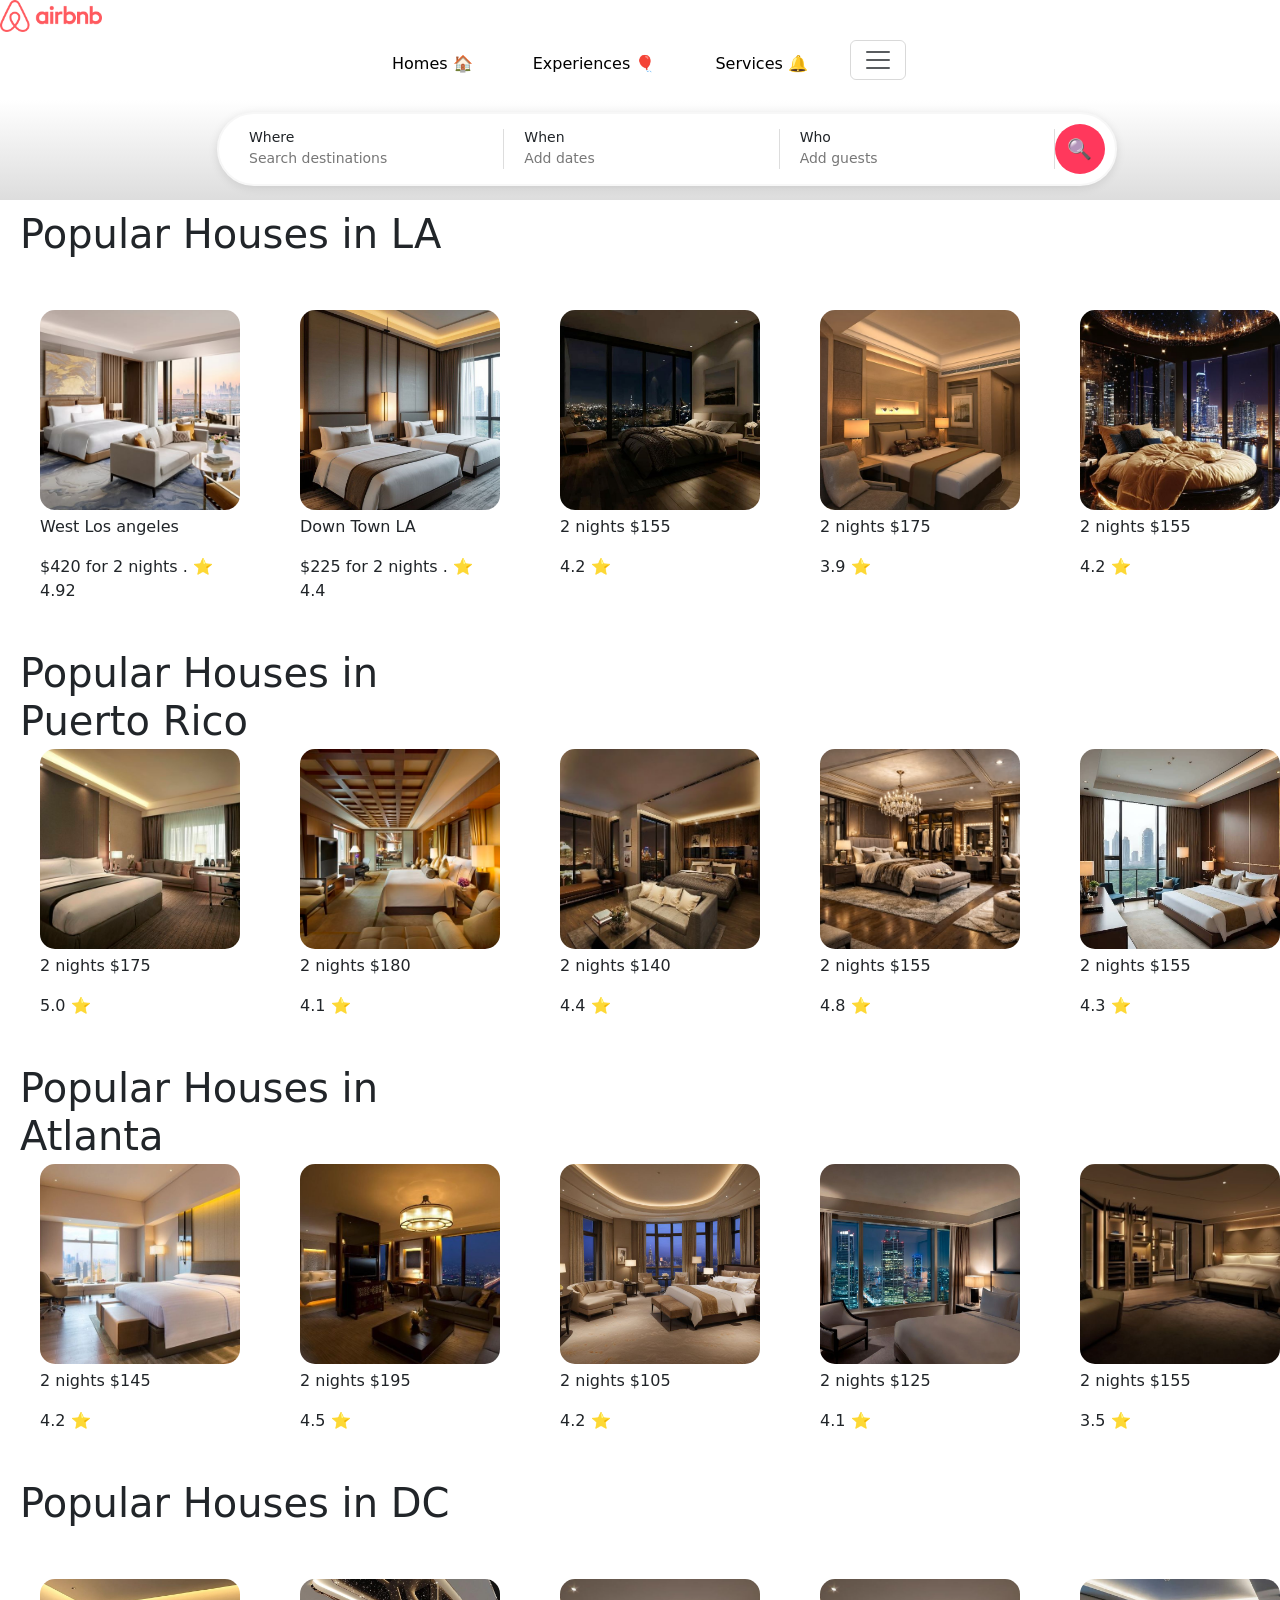
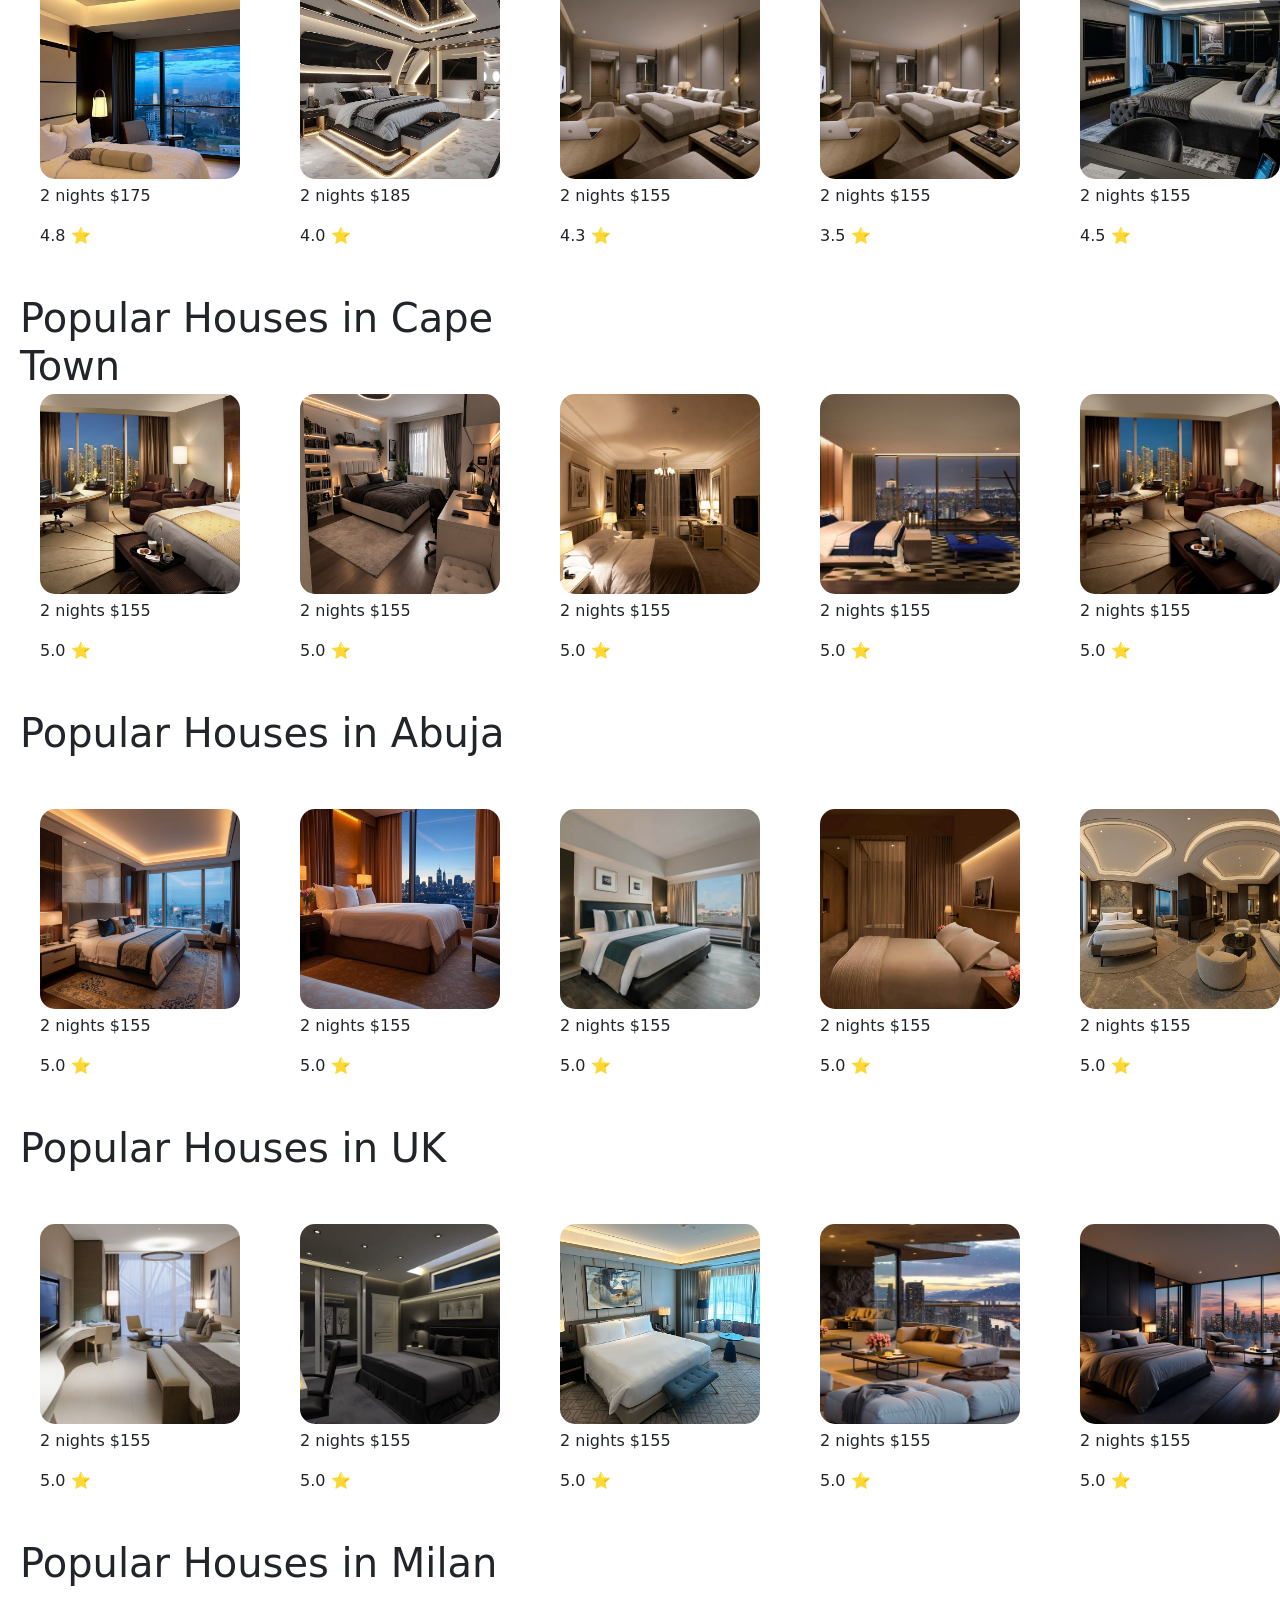
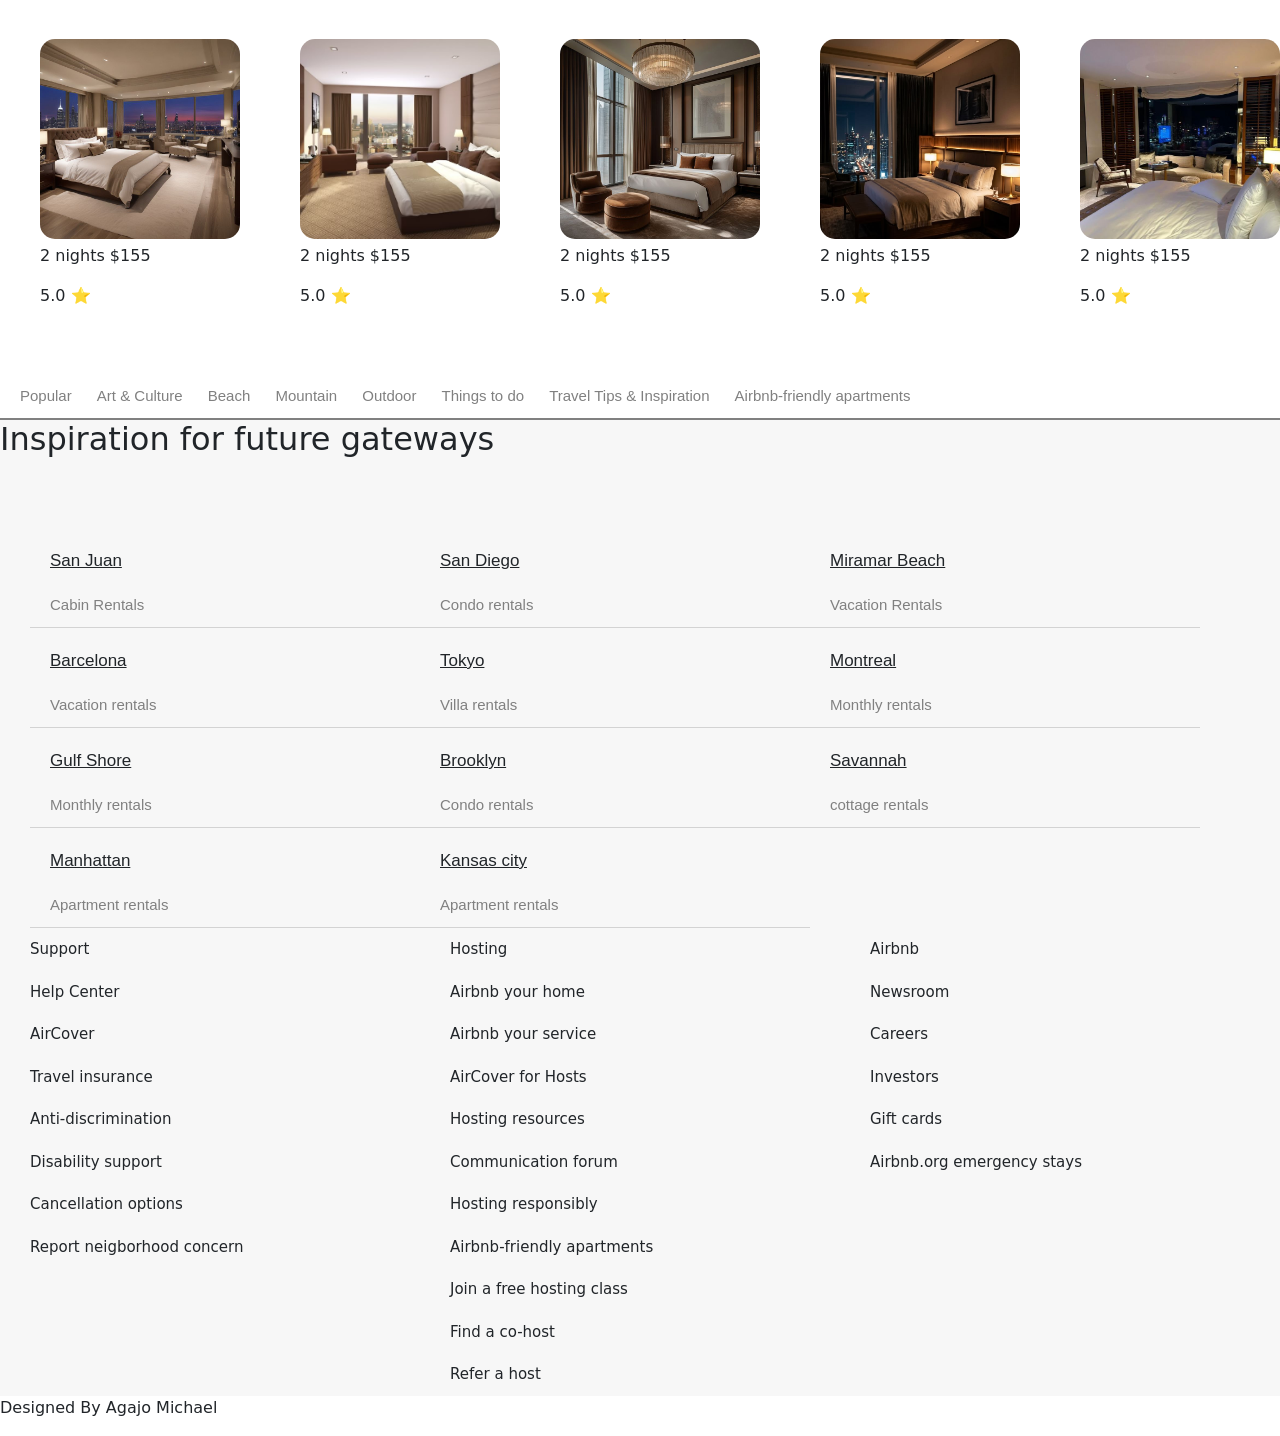
<file: index.html>
<!DOCTYPE html>
<html lang="en">
<head>
    <meta charset="UTF-8">
    <meta name="viewport" content="width=device-width, initial-scale=1.0">
    <title>AirBnB.com</title>
    <link rel="stylesheet"
    href="AirBnB.css">
    <link href="https://cdn.jsdelivr.net/npm/bootstrap@5.3.8/dist/css/bootstrap.min.css" rel="stylesheet" integrity="sha384-sRIl4kxILFvY47J16cr9ZwB07vP4J8+LH7qKQnuqkuIAvNWLzeN8tE5YBujZqJLB" crossorigin="anonymous">
  
</head>
<body>
    
    <script src="https://cdn.jsdelivr.net/npm/bootstrap@5.3.8/dist/js/bootstrap.bundle.min.js" integrity="sha384-FKyoEForCGlyvwx9Hj09JcYn3nv7wiPVlz7YYwJrWVcXK/BmnVDxM+D2scQbITxI" crossorigin="anonymous"></script>
<header id="header">
    <div class="left">
        <img src="Airbnb_Logo_Bélo.svg.png" class="logo" alt="logo">
    </div>
    <div class="tpp">
    <nav class="top-navbar">
        <a href="" id="mylink">Homes 🏠</a>
        <a href="" id="mylink">Experiences 🎈</a>
        <a href="helppage.html" id="mylink">Services 🔔</a>







<nav class="navbar navbar-light bg-light d-sm-block d-md-block bg-white text-dark ">
      <div class="container">
        <button class="navbar-toggler"
        type="button"
        data-bs-toggle="collapse"
        data-bs-target="#navbarNav">
      <span class="navbar-toggler-icon"></span>
      </button>
      <div class="nav-md-none collapse navbar-collapse"
      id="navbarNav">
      <ul class="navbar-nav ms-auto">
      <li class="nav-item dropdown">
        <a class="nav-link"
        href="helppage.html">Help Center
      </a>
         <a class="nav-link"
        href="#">Login/Sign Up  
    </a>






        
    </nav>
    </div>
    <div id="navbar">
        <div class="search-bar">
            <h5>Where</h5>
            <p>Search destinations</p>
        </div>
        <div class="search-bar">
            <h5>When</h5>
            <p>Add dates</p>
        </div>
        <div class="search-bar">
            <h5>Who</h5>
            <p>Add guests</p>
        </div>
        <button class="search-btn">🔍</button>
    </div>
</header>
        <section class="grid-container">
            <h1>Popular Houses in LA</h1>
            <div class="grid-item">
                <img src="room 1.jpg" alt="">
                <p class="caption">West Los angeles</p>
                <p class="caption">$420 for 2 nights . ⭐ 4.92</p>
            </div>
            <div class="grid-item">
                <img src="room 2.jpg" alt="">
                <p class="caption">Down Town LA</p>
                <p class="caption">$225 for 2 nights . ⭐ 4.4</p>
            </div>
            <div class="grid-item"><img src="room 3.jpg" alt="" srcset="">
            <p class="caption">2 nights $155</p>
            <p class="ratings">4.2 ⭐</p>
                </div>
            <div class="grid-item"><img src="room 4.jpg" alt="" srcset="">
            <p class="caption">2 nights $175</p>
            <p class="ratings">3.9 ⭐</p>
        </div>
            <div class="grid-item"><img src="room 5.jpg" alt="" srcset="">
            <p class="caption">2 nights $155</p>
            <p class="ratings">4.2 ⭐</p>
        </div>
            <div class="grid-item"><img src="room 6.jpg" alt="" srcset="">
            <p class="caption">2 nights $150</p>
            <p class="ratings">3.9 ⭐</p>
        </div>
            <div class="grid-item"><img src="room 7.jpg" alt="" srcset="">
            <p class="caption">2 nights $165</p>
            <p class="ratings">4.6 ⭐</p>
        </div>
        </section>
        <section class="grid-container">
            <h1>Popular Houses in Puerto Rico</h1>
            <div class="grid-item"><img src="room 8.jpg" alt="">
            <p class="caption">2 nights $175</p>
            <p class="ratings">5.0 ⭐</p>
        </div>
            <div class="grid-item"><img src="room 9.jpg" alt="">
            <p class="caption">2 nights $180</p>
            <p class="ratings">4.1 ⭐</p>
        </div>
            <div class="grid-item"><img src="room 10.jpg" alt="">
            <p class="caption">2 nights $140</p>
            <p class="ratings">4.4 ⭐</p>
        </div>
            <div class="grid-item"><img src="room 11.jpg" alt="">
            <p class="caption">2 nights $155</p>
            <p class="ratings">4.8 ⭐</p>
        </div>
            <div class="grid-item"><img src="room 12.jpg" alt="">
            <p class="caption">2 nights $155</p>
            <p class="ratings">4.3 ⭐</p>
        </div>
            <div class="grid-item"><img src="room 13.jpg" alt="">
            <p class="caption">2 nights $255</p>
            <p class="ratings">4.6 ⭐</p>
        </div>
            <div class="grid-item"><img src="room 14.jpg" alt="">
            <p class="caption">2 nights $135</p>
            <p class="ratings">4.3 ⭐</p>
        </div>
        </section>
        <section class="grid-container">
            <h1>Popular Houses in Atlanta</h1>
            <div class="grid-item"><img src="room 15.jpg" alt="">
            <p class="caption">2 nights $145</p>
            <p class="ratings">4.2 ⭐</p>
        </div>
            <div class="grid-item"><img src="room 16.jpg" alt="">
            <p class="caption">2 nights $195</p>
            <p class="ratings">4.5 ⭐</p>
        </div>
            <div class="grid-item"><img src="room 17.jpg" alt="">
            <p class="caption">2 nights $105</p>
            <p class="ratings">4.2 ⭐</p>
        </div>
            <div class="grid-item"><img src="room 18.jpg" alt="">
            <p class="caption">2 nights $125</p>
            <p class="ratings">4.1 ⭐</p>
        </div>
            <div class="grid-item"><img src="room 19.jpg" alt="">
            <p class="caption">2 nights $155</p>
            <p class="ratings">3.5 ⭐</p>
        </div>
            <div class="grid-item"><img src="room 20.jpg" alt="">
            <p class="caption">2 nights $155</p>
            <p class="ratings">4.3 ⭐</p>
        </div>
            <div class="grid-item"><img src="room 21.jpg" alt="">
            <p class="caption">2 nights $172</p>
            <p class="ratings">3.7 ⭐</p>
        </div>
        </section>
        <section class="grid-container">
            <h1>Popular Houses in DC</h1>
            <div class="grid-item"><img src="room 22.jpg" alt="">
            <p class="caption">2 nights $175</p>
            <p class="ratings">4.8 ⭐</p>
        </div>
            <div class="grid-item"><img src="room 23.jpg" alt="">
            <p class="caption">2 nights $185</p>
            <p class="ratings">4.0 ⭐</p>
        </div>
            <div class="grid-item"><img src="room 24.jpg" alt="">
            <p class="caption">2 nights $155</p>
            <p class="ratings">4.3 ⭐</p>
        </div>
            <div class="grid-item"><img src="room 25.jpg" alt="">
            <p class="caption">2 nights $155</p>
            <p class="ratings">3.5 ⭐</p>
        </div>
            <div class="grid-item"><img src="room 26.jpg" alt="">
            <p class="caption">2 nights $155</p>
            <p class="ratings">4.5 ⭐</p>
        </div>
            <div class="grid-item"><img src="room 27.jpg" alt="">
            <p class="caption">2 nights $155</p>
            <p class="ratings">4.3 ⭐</p>
        </div>
            <div class="grid-item"><img src="room 28.jpg" alt="">
            <p class="caption">2 nights $155</p>
            <p class="ratings">5.0 ⭐</p>
        </div>
        </section>
        <section class="grid-container">
            <h1>Popular Houses in Cape Town</h1>
            <div class="grid-item"><img src="room 29.jpg" alt="">
            <p class="caption">2 nights $155</p>
            <p class="ratings">5.0 ⭐</p>
        </div>
            <div class="grid-item"><img src="room 30.jpg" alt="">
            <p class="caption">2 nights $155</p>
            <p class="ratings">5.0 ⭐</p>
        </div>
            <div class="grid-item"><img src="room 31.jpg" alt="">
            <p class="caption">2 nights $155</p>
            <p class="ratings">5.0 ⭐</p>
        </div>
            <div class="grid-item"><img src="room 32.jpg" alt="">
            <p class="caption">2 nights $155</p>
            <p class="ratings">5.0 ⭐</p>
        </div>
            <div class="grid-item"><img src="room 33.jpg" alt="">
            <p class="caption">2 nights $155</p>
            <p class="ratings">5.0 ⭐</p>
        </div>
            <div class="grid-item"><img src="room 34.jpg" alt="">
            <p class="caption">2 nights $155</p>
            <p class="ratings">5.0 ⭐</p>
        </div>
            <div class="grid-item"><img src="room 35.jpg" alt="">
            <p class="caption">2 nights $155</p>
            <p class="ratings">5.0 ⭐</p>
        </div>
        </section>
        <section class="grid-container">
            <h1>Popular Houses in Abuja</h1>
            <div class="grid-item"><img src="room 36.jpg" alt="">
            <p class="caption">2 nights $155</p>
            <p class="ratings">5.0 ⭐</p>
        </div>
            <div class="grid-item"><img src="room 37.jpg" alt="">
            <p class="caption">2 nights $155</p>
            <p class="ratings">5.0 ⭐</p>
        </div>
            <div class="grid-item"><img src="room 38.jpg" alt="">
            <p class="caption">2 nights $155</p>
            <p class="ratings">5.0 ⭐</p>
        </div>
            <div class="grid-item"><img src="room 39.jpg" alt="">
            <p class="caption">2 nights $155</p>
            <p class="ratings">5.0 ⭐</p>
        </div>
            <div class="grid-item"><img src="room 40.jpg" alt="">
            <p class="caption">2 nights $155</p>
            <p class="ratings">5.0 ⭐</p>
        </div>
            <div class="grid-item"><img src="room 41.jpg" alt="">
            <p class="caption">2 nights $155</p>
            <p class="ratings">5.0 ⭐</p>
        </div>
            <div class="grid-item"><img src="room 42.jpg" alt="">
            <p class="caption">2 nights $155</p>
            <p class="ratings">5.0 ⭐</p>
        </div>
        </section>
        <section class="grid-container">
            <h1>Popular Houses in UK</h1>
            <div class="grid-item"><img src="room 43.jpg" alt="">
            <p class="caption">2 nights $155</p>
            <p class="ratings">5.0 ⭐</p>
        </div>
            <div class="grid-item"><img src="room 44.jpg" alt="">
            <p class="caption">2 nights $155</p>
            <p class="ratings">5.0 ⭐</p>
        </div>
            <div class="grid-item"><img src="room 45.jpg" alt="">
            <p class="caption">2 nights $155</p>
            <p class="ratings">5.0 ⭐</p>
        </div>
            <div class="grid-item"><img src="room 46.jpg" alt="">
            <p class="caption">2 nights $155</p>
            <p class="ratings">5.0 ⭐</p>
        </div>
            <div class="grid-item"><img src="room 47.jpg" alt="">
            <p class="caption">2 nights $155</p>
            <p class="ratings">5.0 ⭐</p>
        </div>
            <div class="grid-item"><img src="room 48.jpg" alt="">
            <p class="caption">2 nights $155</p>
            <p class="ratings">5.0 ⭐</p>
        </div>
            <div class="grid-item"><img src="room 49.jpg" alt="">
            <p class="caption">2 nights $155</p>
            <p class="ratings">5.0 ⭐</p>
        </div>
        </section>
        <section class="grid-container">
            <h1>Popular Houses in Milan</h1>
            <div class="grid-item"><img src="room 50.jpg" alt="">
            <p class="caption">2 nights $155</p>
            <p class="ratings">5.0 ⭐</p>
        </div>
            <div class="grid-item"><img src="room 51.jpg" alt="">
            <p class="caption">2 nights $155</p>
            <p class="ratings">5.0 ⭐</p>
        </div>
            <div class="grid-item"><img src="room 52.jpg" alt="">
            <p class="caption">2 nights $155</p>
            <p class="ratings">5.0 ⭐</p>
        </div>
            <div class="grid-item"><img src="room 53.jpg" alt="">
            <p class="caption">2 nights $155</p>
            <p class="ratings">5.0 ⭐</p>
        </div>
            <div class="grid-item"><img src="room 54.jpg" alt="">
            <p class="caption">2 nights $155</p>
            <p class="ratings">5.0 ⭐</p>
        </div>
            <div class="grid-item"><img src="room 55.jpg" alt="">
            <p class="caption">2 nights $155</p>
            <p class="ratings">5.0 ⭐</p>
        </div>
            <div class="grid-item"><img src="room 56.jpg" alt="">
            <p class="caption">2 nights $155</p>
            <p class="ratings">5.0 ⭐</p>
        </div>
        </section>
            <nav class="top-navvbar">
        <a href="" id="myllink">Popular</a>
        <a href="" id="myllink">Art & Culture</a>
        <a href="" id="myllink">Beach</a>
        <a href="" id="myllink">Mountain</a>
        <a href="" id="myllink">Outdoor</a>
        <a href="" id="myllink">Things to do</a>
        <a href="" id="myllink">Travel Tips & Inspiration</a>
        <a href="" id="myllink">Airbnb-friendly apartments</a>
    </nav>
    <div class="www">
    <h2>Inspiration for future gateways</h2>
    <section class="gc">
        <div class="gi">
            <h>San Juan</h>
            <p5>Cabin Rentals</p5>
        </div>
        <div class="gi">
            <h>San Diego</h>
            <p5>Condo rentals</p5>
        </div>
        <div class="gi">
            <h>Miramar Beach</h>
            <p5>Vacation Rentals</p5>
        </div>
        <div class="gi">
            <h>Barcelona</h>
            <p5>Vacation rentals</p5>
        </div>
        <div class="gi">
            <h>Tokyo</h>
            <p5>Villa rentals</p5>
        </div>
        <div class="gi">
            <h>Montreal</h>
            <p5>Monthly rentals</p5>
        </div>
        <div class="gi">
            <h>Gulf Shore</h>
            <p5>Monthly rentals</p5>
        </div>
        <div class="gi">
            <h>Brooklyn</h>
            <p5>Condo rentals</p5>
        </div>
        <div class="gi">
            <h>Savannah</h>
            <p5>cottage rentals</p5>
        </div>
        <div class="gi">
            <h>Manhattan</h>
            <p5>Apartment rentals</p5>
        </div>
        <div class="gi">
            <h>Kansas city</h>
            <p5>Apartment rentals</p5>
        </div>
    </section>
    <section class="ep">
        <div class="epp1">Support</div>
        <div class="epp1">Hosting</div>
        <div class="epp1">Airbnb</div>
        <div class="epp">Help Center</div>
        <div class="epp">Airbnb your  home</div>
        <div class="epp">Newsroom</div>
        <div class="epp">AirCover</div>
        <div class="epp">Airbnb your service</div>
        <div class="epp">Careers</div>
        <div class="epp">Travel insurance</div>
        <div class="epp">AirCover for Hosts</div>
        <div class="epp">Investors</div>
        <div class="epp">Anti-discrimination</div>
        <div class="epp">Hosting resources</div>
        <div class="epp">Gift cards</div>
        <div class="epp">Disability support</div>
        <div class="epp">Communication forum</div>
        <div class="epp">Airbnb.org emergency stays</div>
        <div class="epp">Cancellation options</div>
        <div class="epp">Hosting responsibly</div>
        <div class="epp"></div>
        <div class="epp">Report neigborhood concern</div>
        <div class="epp">Airbnb-friendly apartments</div>
        <div class="epp"></div>
        <div class="epp"></div>
        <div class="epp">Join a free hosting class</div>
        <div class="epp"></div>
        <div class="epp"></div>
        <div class="epp">Find a co-host</div>
        <div class="epp"></div>
        <div class="epp"></div>
        <div class="epp">Refer a host</div>
        <div class="epp"></div>
    </section>
    </div>

    <p>Designed By Agajo Michael</p>
<!-- <script>
    const header =
document.getElementById("header");
const searchBar =
document.getElementById("navbar");

function handleScroll() {
    const triggerPoint =
    header.offsetHeight;

    if (window.scrollY > triggerPoint) {
        searchBar.classList.add("sticky");
    } else {
        searchBar.classList.remove("sticky");
    }
}
window.addEventListener("scroll",
    handleScroll
);
</script> -->
</body>
</html>
</file>
<file: AirBnB.css>
body{

    margin: 0;
}
.logo{
    padding-right: 20px;
    height: 32px;
    cursor: pointer;
}
#header{
    display: flex;
    flex-direction: column;
    /* gap: 20px; */
    height: 200px;
    background: linear-gradient(white ,white, rgb(221, 221, 221));
}
.tpp{
    display: flex;
    justify-content: center;
    align-items: center;
}
#navbar{
    margin-top: 40px;
    display: flex;
    align-items: center;
    position: sticky;
    top: 0;
    justify-content: space-between;
    padding: 10px;
    box-shadow: 0 2px 10px rgba(0, 0, 0, 0.1);
    left: 12%;
    border-radius: 50px;
    transform: translateX(7%);
    background: white;
    font-family: system-ui, -apple-system, BlinkMacSystemFont, 'Segoe UI', Roboto, Oxygen, Ubuntu, Cantarell, 'Open Sans', 'Helvetica Neue', sans-serif;
    z-index: 10;
    max-width: 900px;
    border: 2px solid rgb(247, 247, 247);
    z-index: 1000;
}
#navbar.sticky {
    margin-top: 10px;
    position:fixed;
    top: 0;
    left: 0;
    right: 0;
}

.search-bar{
    flex: 1;
    padding: 0 20px;
}
.search-bar:not(:last-child) {
    border-right: 1px solid #ddd;
}
.search-bar h5 {
    margin: 0;
    font-size: 14px;
}
.search-bar p {
    margin: 2px 0 0;
    color: #777;
    font-size: 14px;
}
.search-btn{
    width: 50px;
    height: 50px;
    border: none;
    border-radius: 50px;
    background: #ff385c;
    color: white;
    font-size: 20px;
    cursor: pointer;
}
.top-navbar{
    position:initial;
    display:flex;
    justify-content: center;
    height: 40px;
    width: 100%;
    background: white;
    font-family: system-ui, -apple-system, BlinkMacSystemFont, 'Segoe UI', Roboto, Oxygen, Ubuntu, Cantarell, 'Open Sans', 'Helvetica Neue', sans-serif;
    z-index: 5;
}
#mylink{
    text-decoration: none;
    display: inline;
    color: black;
    text-align: center;
    margin: 20px 30px 0px 30px;
    z-index: 5;
}
.grid-container{
    margin-top: 10px;
    display: grid;
    grid-template-columns: repeat(8, 1fr);
    gap: 20px;
    overflow-x: scroll;
    margin-bottom: 30px;
}
.grid-container h1{
 margin-bottom: 30px;
}
.grid-item{
    background: transparent;
    width: 200px;
    margin: 100px 0px 0px 40px;
    overflow: hidden;
    /* text-align: center; */
}
.grid-item img{
    width: 100%;
    height: 200px;
    object-fit: cover;
    display: block;
    border-radius: 15px;
}
.caption{
    background: white;
    margin-top: 5px;
    padding: 8px;
}
h1{
    position:absolute;
    margin: 50px 0px 0px 20px;
    width: 500px;
    font-family: system-ui, -apple-system, BlinkMacSystemFont, 'Segoe UI', Roboto, Oxygen, Ubuntu, Cantarell, 'Open Sans', 'Helvetica Neue', sans-serif;
    z-index: 1;
}
.caption{
    font-family: system-ui, -apple-system, BlinkMacSystemFont, 'Segoe UI', Roboto, Oxygen, Ubuntu, Cantarell, 'Open Sans', 'Helvetica Neue', sans-serif;
    padding: 0px;
}
.top-navvbar{
    margin-top: 50px;
    padding: 10px;
    border-bottom: 2px solid gray;
    /* margin-bottom: 40px; */
}
#myllink{
    font-size: 15px;
    font-family:sans-serif;
    text-decoration: none;
    padding: 10px;
    color: gray;
}
#myllink:active{
    color: black;
    text-decoration:underline;
}
.gc{
    display: grid;
    grid-template-columns: repeat(3, 1fr);
    /* gap: 20px; */
    padding-left: 30px;
    padding-right: 80px;
    background-color: rgb(247, 247, 247);
}
.gi{
    border-bottom: 1px solid lightgray ;
    background: transparent;
    overflow: hidden;
    height: 100px;
    padding: 20px;
    /* margin-bottom: 40px; */
}
h{
    font-family: sans-serif;
    font-size: 17px;
    font-weight: 500;
    margin-bottom: 20px;
    text-decoration: underline;
}
h:hover{
    text-decoration: none;
}
p5{
    font-family: sans-serif;
    font-size: 15px;
    color: gray;
    display: block;
    margin-top: 20px;
}
.ep{
    display: grid;
    grid-template-columns: repeat(3, 1fr);
    background: rgb(247, 247, 247);
    padding-left: 20px;
}
.epp1{
    font-family: system-ui, -apple-system, BlinkMacSystemFont, 'Segoe UI', Roboto, Oxygen, Ubuntu, Cantarell, 'Open Sans', 'Helvetica Neue', sans-serif;
    font-size: 15px;
    font-weight: 500;
    padding: 10px;
}
.epp{
    font-family: system-ui, -apple-system, BlinkMacSystemFont, 'Segoe UI', Roboto, Oxygen, Ubuntu, Cantarell, 'Open Sans', 'Helvetica Neue', sans-serif;
    font-size: 15px;
    padding: 10px;
}
h2{
    font-size: 30px;
    font-family: system-ui, -apple-system, BlinkMacSystemFont, 'Segoe UI', Roboto, Oxygen, Ubuntu, Cantarell, 'Open Sans', 'Helvetica Neue', sans-serif;
    background-color: rgb(247, 247, 247);
    font-weight: 500;
    height: 100px;
}
.www{
    background-color: rgb(247, 247, 247);
}
</file>
